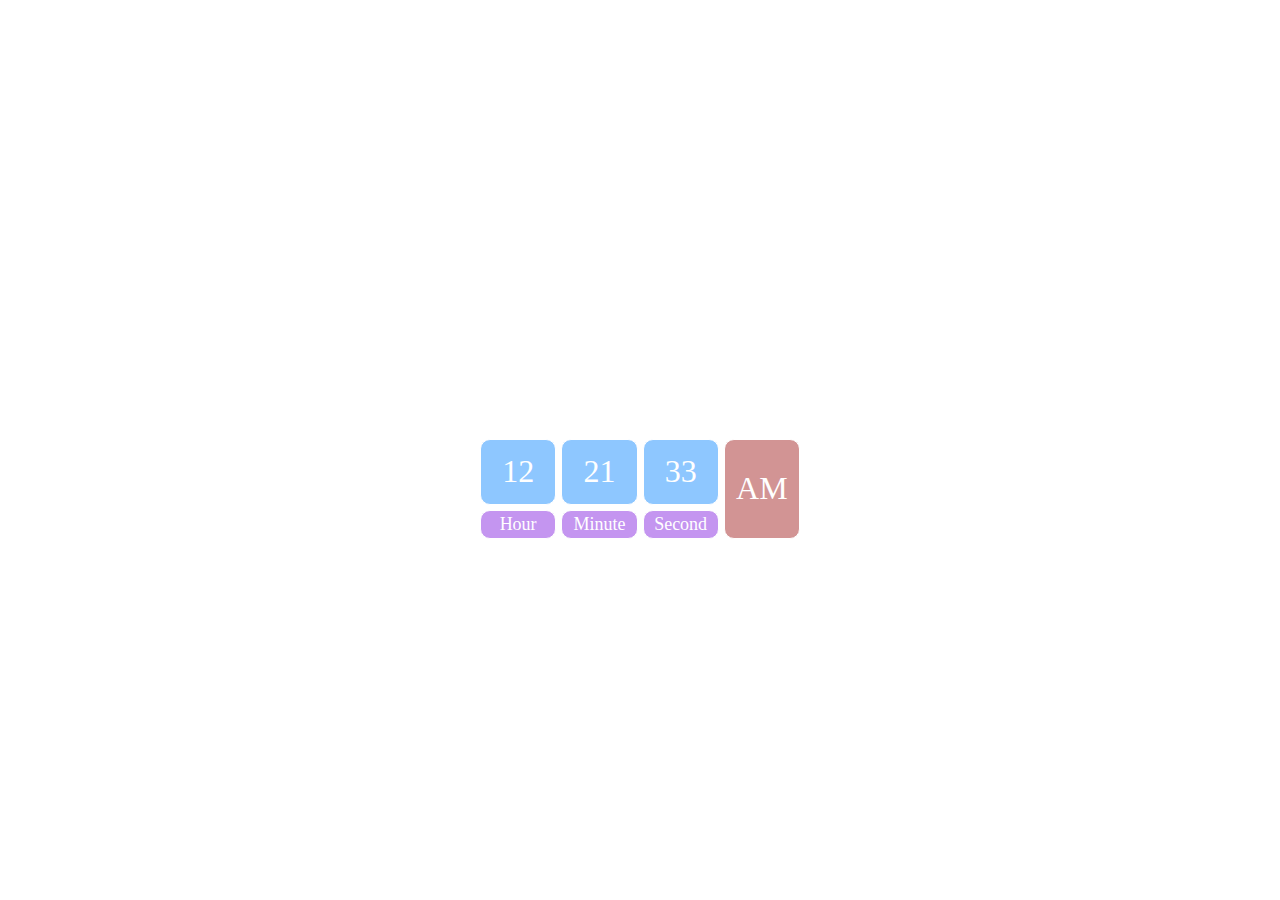
<file: Digital Clock./index.html>
<!DOCTYPE html>
<html lang="en">
<head>
    <meta charset="UTF-8">
    <meta http-equiv="X-UA-Compatible" content="IE=edge">
    <meta name="viewport" content="width=device-width, initial-scale=1.0">
    <link rel="stylesheet" href="./style/digitalClock.css">
    <title>Digital Clock</title>
</head>
<body>
    <!-- Main Section -->
    <section>
        <h1 class="dig-clock-name">Digital Clock</h1>
        <div class="clock">
            <div class="div1 div-a" id="hour">00</div>
            <div class="div2 div-a" id="minute">00</div>
            <div class="div3 div-a" id="second">00</div>
            <div class="ampm" id="ampm">AM</div>
            <div class="hour div-b">Hour</div>
            <div class="minute div-b">Minute</div>
            <div class="second div-b">Second</div>
            <!-- <div class="ampm div-b">AM</div> -->
        </div>
    </section>
    <script src="index.js"></script>
</body>
</html>
</file>
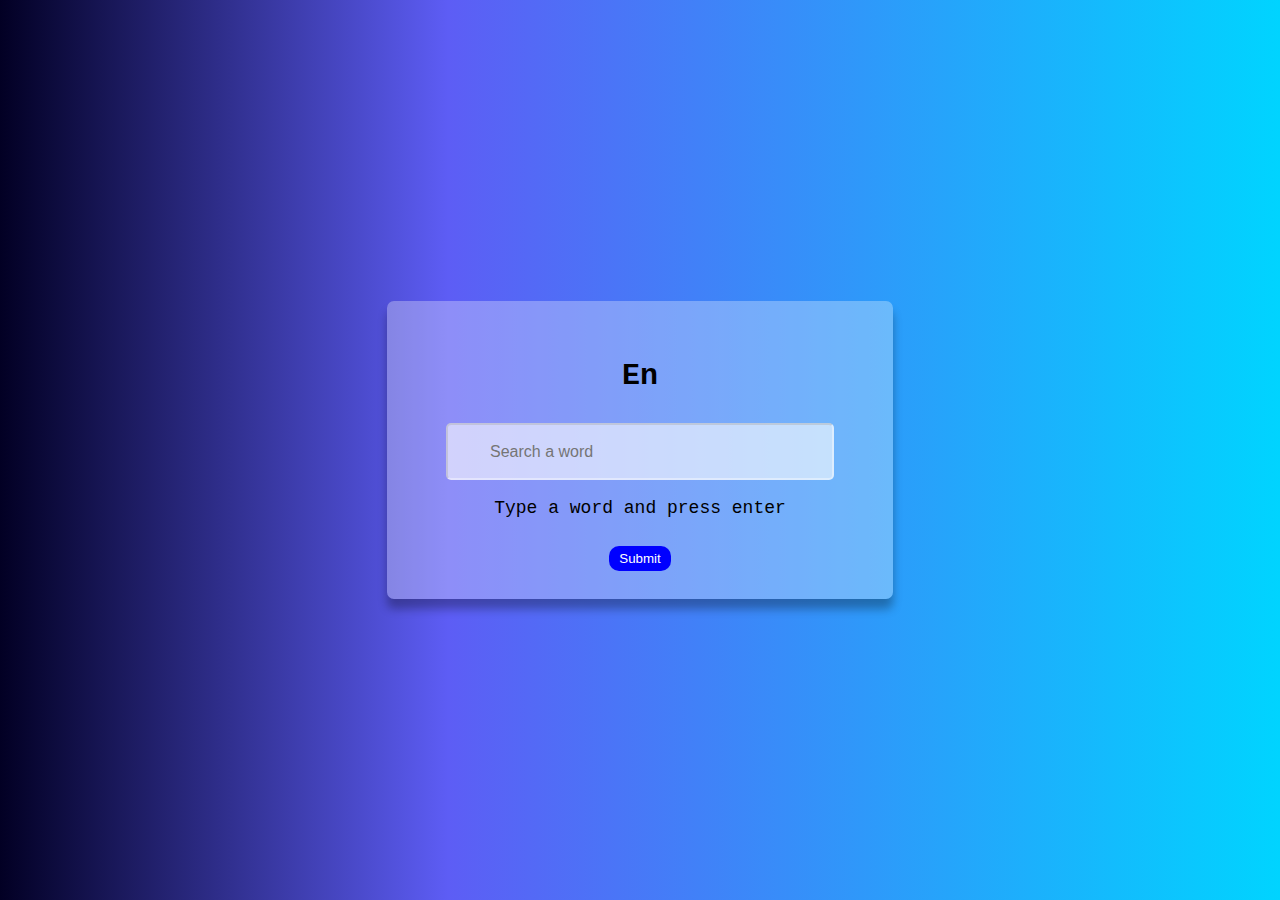
<file: English Dictionary/index.html>
<!DOCTYPE html>
<html lang="en">
  <head>
    <meta charset="UTF-8" />
    <meta http-equiv="X-UA-Compatible" content="IE=edge" />
    <meta name="viewport" content="width=device-width, initial-scale=1.0" />
    <title>English Dictionary</title>
    <link rel="stylesheet" href="./style/style.css">
  </head>
  <body>
    <div class="container">
      <h1 class="heading"></h1>
      <input placeholder="Search a word" type="text" class="input" id="input" />
      <p class="info-text" id="info-text">Type a word and press enter</p>
      <div class="meaning-container" id="meaning-container">
        <p>Word Title: <span class="title" id="title">___</span></p>
        <p>Meaning: <span class="meaning" id="meaning">___</span></p>
        <audio src="" controls id="audio"></audio>
      </div>
      <button class="btn">Submit</button>
    </div>
    <script src="./index.js"></script>
  </body>
</html>
</file>
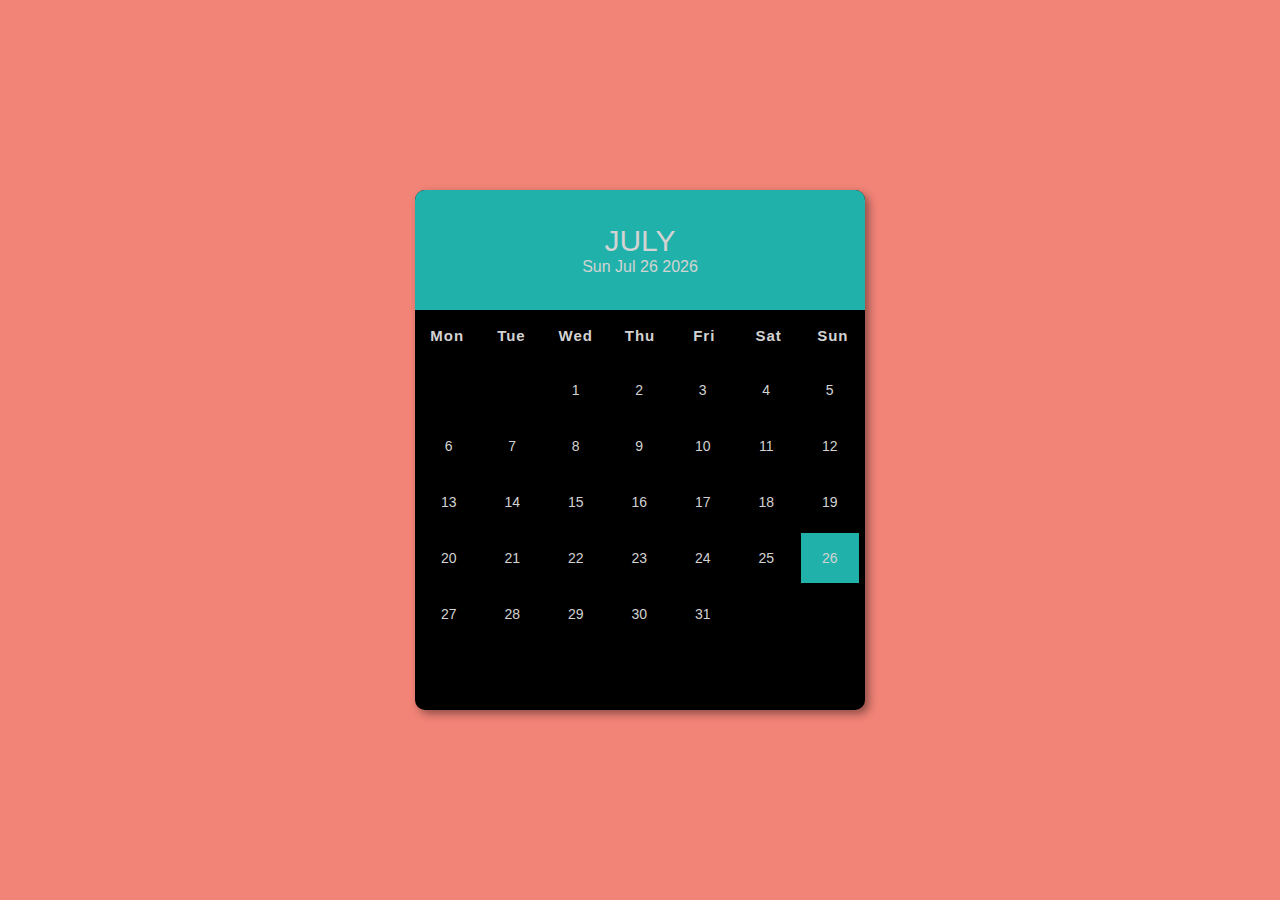
<file: Month Calendar/index.html>
<!DOCTYPE html>
<html lang="en">
  <head>
    <meta charset="UTF-8" />
    <meta http-equiv="X-UA-Compatible" content="IE=edge" />
    <meta name="viewport" content="width=device-width, initial-scale=1.0" />
    <title>Month Calender</title>
    <link rel="stylesheet" href="./style/style.css" />
  </head>
  <body>
    <div class="container">
      <div class="calender">
        <div class="month">
          <div class="date">
            <h1></h1>
            <p></p>
          </div>
        </div>
        <div class="weekdays">
          <div>Mon</div>
          <div>Tue</div>
          <div>Wed</div>
          <div>Thu</div>
          <div>Fri</div>
          <div>Sat</div>
          <div>Sun</div>
        </div>
        <div class="days"></div>
      </div>
    </div>
    <script src="index.js"></script>
  </body>
</html>
</file>
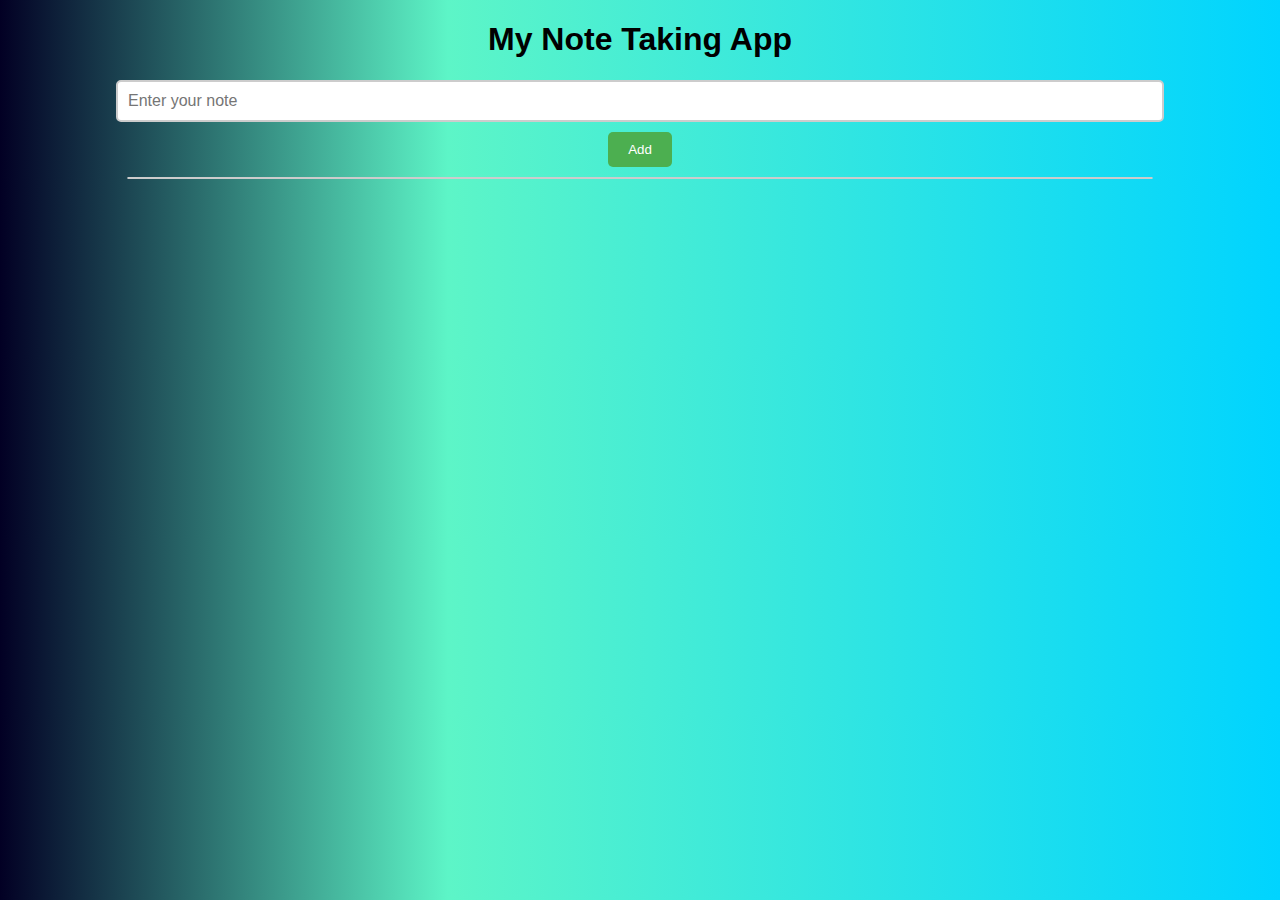
<file: Note App/index.html>
<!DOCTYPE html>
<html lang="en">
<head>
    <meta charset="UTF-8">
    <meta http-equiv="X-UA-Compatible" content="IE=edge">
    <meta name="viewport" content="width=device-width, initial-scale=1.0">
    <title>Note Taking App</title>
    <link rel="stylesheet" href="https://cdnjs.cloudflare.com/ajax/libs/font-awesome/6.2.1/css/all.min.css" integrity="sha512-MV7K8+y+gLIBoVD59lQIYicR65iaqukzvf/nwasF0nqhPay5w/9lJmVM2hMDcnK1OnMGCdVK+iQrJ7lzPJQd1w==" crossorigin="anonymous" referrerpolicy="no-referrer" />
    <link rel="stylesheet" href="./style/style.css">
</head>
<body>
    <h1>My Note Taking App</h1>
    <input type="text" id="new-note" placeholder="Enter your note">
    <button id="add-note">Add</button>
    <ul id="note-list"></ul>
    
    <script src="./index.js"></script>
  </body>
</html>
</file>
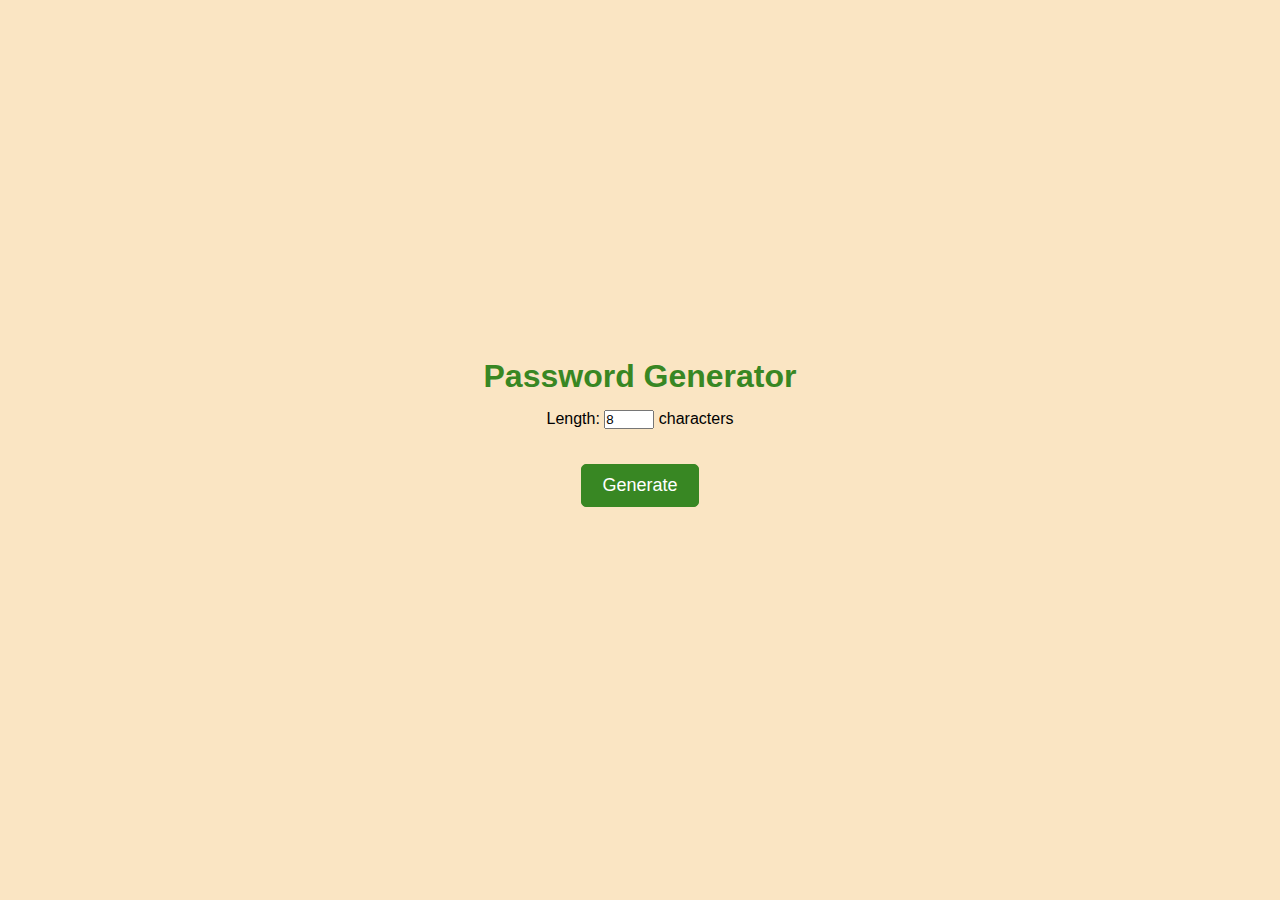
<file: Random Password Generator/index.html>
<!DOCTYPE html>
<html lang="en">
<head>
  <meta charset="UTF-8">
  <meta http-equiv="X-UA-Compatible" content="IE=edge">
  <meta name="viewport" content="width=device-width, initial-scale=1.0">
  <link rel="stylesheet" href="./style/style.css">
  <title>Password Generator</title>
</head>
<body>
  <body>
    <h1>Password Generator</h1>
    <p>Length: <input type="number" id="length" value="8"> characters</p>
    <button id="generate">Generate</button>
    <p id="password"></p>
  </body>
  <script src="index.js"></script>
</body>
</html>
</file>
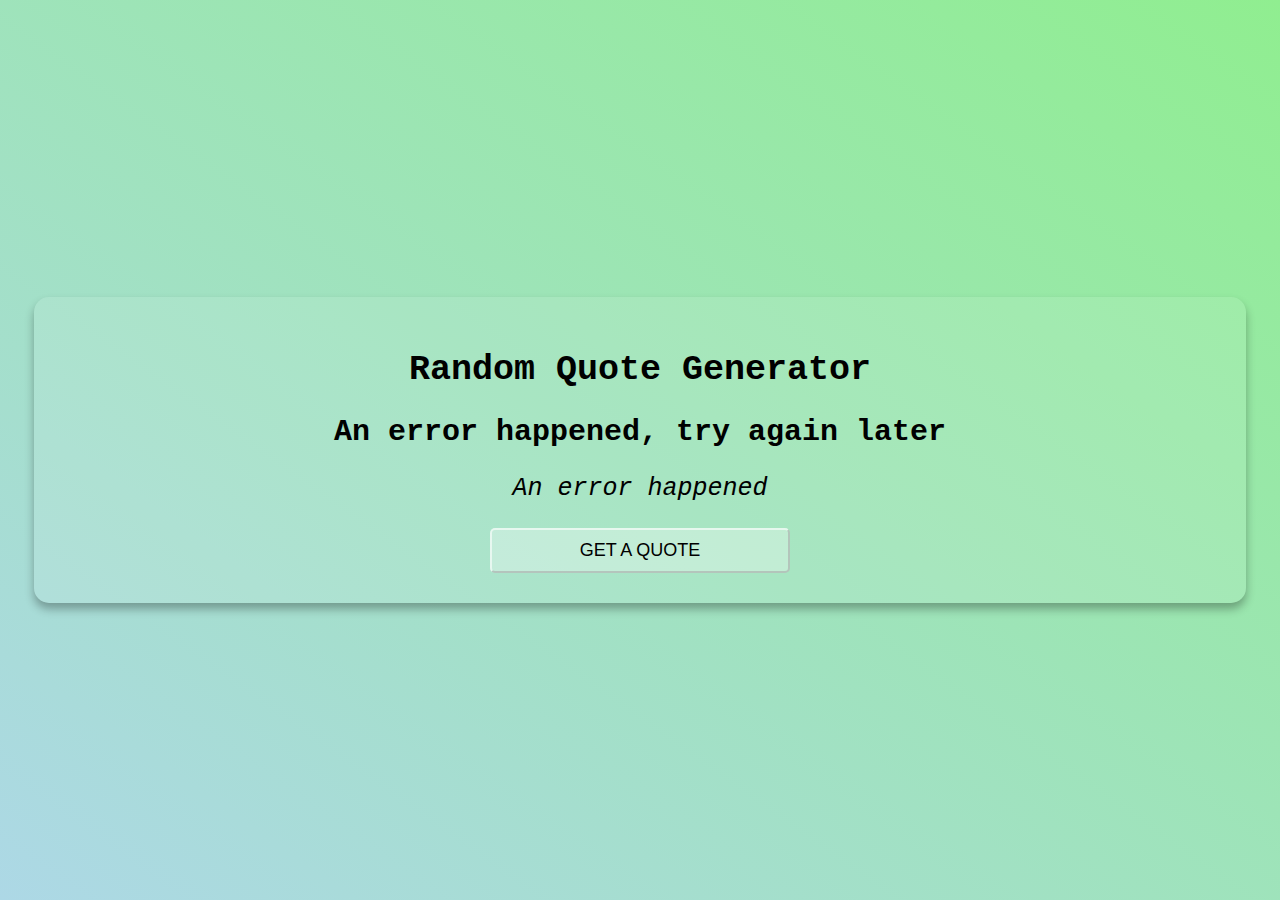
<file: Random Quote Generator/index.html>
<!DOCTYPE html>
<html lang="en">
<head>
    <meta charset="UTF-8">
    <meta http-equiv="X-UA-Compatible" content="IE=edge">
    <meta name="viewport" content="width=device-width, initial-scale=1.0">
    <title>Random Quote Generator</title>
    <link rel="stylesheet" href="https://cdnjs.cloudflare.com/ajax/libs/font-awesome/6.2.1/css/all.min.css" integrity="sha512-MV7K8+y+gLIBoVD59lQIYicR65iaqukzvf/nwasF0nqhPay5w/9lJmVM2hMDcnK1OnMGCdVK+iQrJ7lzPJQd1w==" crossorigin="anonymous" referrerpolicy="no-referrer" />
    <link rel="stylesheet" href="./style/style.css">
</head>
<body>
    <div class="container">
        <h1 class="heading">Random Quote Generator</h1>
        <h2 class="quote">
            <i class="fa-solid fa-quote-left"></i>
            <span id="quote">Quote</span>
            <i class="fa-solid fa-quote-right"></i>

        </h2>
        <p class="author" id="author">~ Author</p>
        <button class="btn" id="btn">Get a quote</button>
    </div>
    <script src="./index.js"></script>
</body>
</html>
</file>
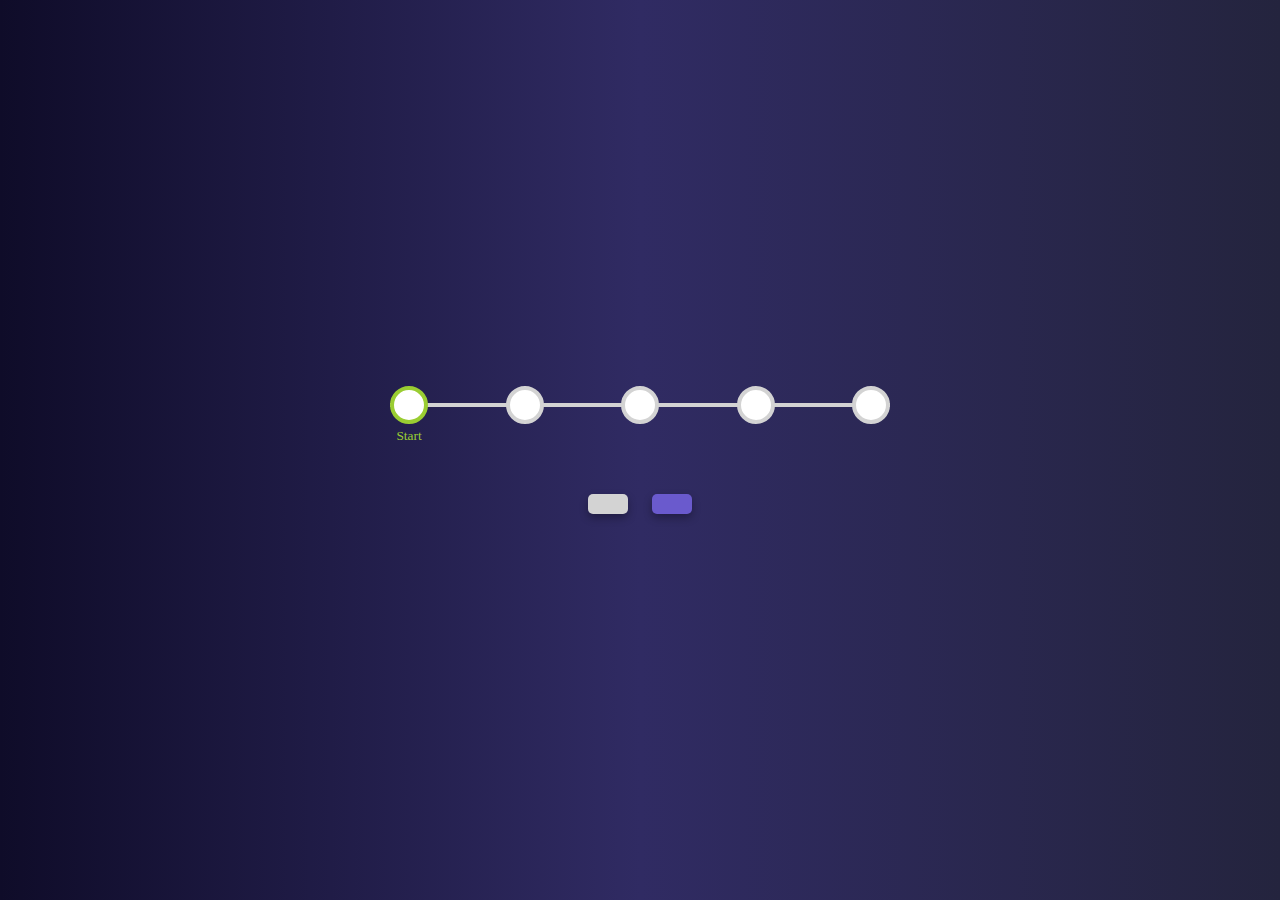
<file: Step Progress Bar/index.html>
<!DOCTYPE html>
<html lang="en">
  <head>
    <meta charset="UTF-8" />
    <meta http-equiv="X-UA-Compatible" content="IE=edge" />
    <meta name="viewport" content="width=device-width, initial-scale=1.0" />
    <title>Step Progress Bar</title>
    <link
      rel="stylesheet"
      href="https://cdnjs.cloudflare.com/ajax/libs/font-awesome/6.0.0-beta2/css/all.min.css"
      integrity="sha512-YWzhKL2whUzgiheMoBFwW8CKV4qpHQAEuvilg9FAn5VJUDwKZZxkJNuGM4XkWuk94WCrrwslk8yWNGmY1EduTA=="
      crossorigin="anonymous"
      referrerpolicy="no-referrer"
    />
    <link rel="stylesheet" href="./style/style.css" />
  </head>
  <body>
    <div class="container">
      <div class="progress-container">
        <hr class="progress-bar-back" />
        <hr class="progress-bar-front" />
        <div class="step checked">
          <i class="fas fa-check"></i>
          <small>Start</small>
        </div>
        <div class="step">
          <i class="fas fa-times"></i>
        </div>
        <div class="step">
          <i class="fas fa-times"></i>
        </div>
        <div class="step">
          <i class="fas fa-times"></i>
        </div>
        <div class="step">
          <i class="fas fa-times"></i>
        </div>
      </div>
      <button class="btn" id="prev" disabled>
        <i class="fas fa-arrow-left"></i>
      </button>
      <button class="btn" id="next">
        <i class="fas fa-arrow-right"></i>
      </button>
    </div>
    <script src="./index.js"></script>
  </body>
</html>
</file>
<file: Digital Clock./style/digitalClock.css>
*{
    padding: 0;
    margin: 0;
}

section{
    width: 100vw;
    height: 100vh;
    background-image: url("https://images.unsplash.com/photo-1562813733-b31f71025d54?ixlib=rb-4.0.3&ixid=MnwxMjA3fDB8MHxzZWFyY2h8MTB8fGNvZGluZ3xlbnwwfHwwfHw%3D&auto=format&fit=crop&w=2000&q=60");

    background-size:cover ;
    color: white;
    display: flex;
    flex-direction: column;
    align-items: center;
    justify-content: center;
}
.dig-clock-name{
    font-size: xx-large;
}

.clock{
    margin-top: 40px;
    height: 100px;
    min-width: 250px;
    width: 25%;
    display: grid;
    grid-template-rows: 75fr 25fr;
    grid-template-columns: 1fr 1fr 1fr 1fr;
    gap: 5px;
    
}

.clock .ampm{
    grid-row-start: 1;
    grid-row-end: 3;
    grid-column-start: 4;
    grid-column-end: 5;

    display: flex;
    justify-content: center;
    align-items: center;
    background-color: rgb(165, 42, 42,0.5);
    border: 1px solid white;
    font-size: xx-large;
    border-radius: 10px;
}

.clock .div-a{
    display: flex;
    align-items: center;
    justify-content: center;
    font-size: xx-large;
    background-color: rgb(30, 144, 255,0.5);
    border: 1px solid white;
    border-radius: 10px;
}

.clock .div-b{
    display: flex;
    align-items: center;
    justify-content: center;
    font-size: large;
    background-color: rgb(138, 43, 226,0.5);
    border: 1px solid white;
    padding: 3px;
    border-radius: 10px;
}
</file>
<file: English Dictionary/style/style.css>
body{
  margin: 0;
  display: flex;
  min-height: 100vh;
  justify-content: center;
  align-items: center;
  background: rgb(2,0,36);
  background: linear-gradient(90deg, rgba(2,0,36,1) 0%, rgba(93,93,245,1) 35%, rgba(0,212,255,1) 100%);
  font-family: 'Courier New', Courier, monospace;
}

h1 p{
  font-size: 30px;
}
/* h1 p::after{
  content: ("ktdfhjj");
} */
.container{
  background-color: rgba(255,255,255, .3);
  padding: 28px;
  border-radius: 7px;
  box-shadow: 0 10px 10px rgba(0,0,0,.3);
  width: 90%;
  margin: 10px;
  max-width: 450px;
  text-align: center;
  font-size: 18px;
  font-weight: 500;
}

.heading{
  font-size: 28px;
}

.input{
  height: 53px;
  width: 300px;
  background-color: rgba(255,255,255, .6);
  border-color: rgba(255,255,255, .4);
  font-size: 16px;
  padding: 0 42px;
  border-radius: 5px;
}

.meaning-container{
  display: none;
}

.btn{
  margin-top: 10px;
  padding: 5px 10px;
  background-color: blue;
  color: white;
  border: none;
  border-radius: 10px;
}

.btn:hover{
  opacity: .8;
  cursor: pointer;
}
</file>
<file: Month Calendar/style/style.css>
*{
    margin: 0;
    padding: 0;
    font-family: sans-serif;
    box-sizing: border-box;
}

.container{
    width: 100%;
    height: 100vh;
    background-color: rgb(241, 131, 119);
    display: flex;
    justify-content: center;
    align-items: center;
}

.calender{
    background-color: black;
    color: lightgray;
    width: 450px;
    height: 520px;
    border-radius: 10px;
    box-shadow: 4px 4px 8px rgba(0, 0, 0, .4);
}

.month{
    width: 100%;
    height: 120px;
    background-color: lightseagreen;
    display: flex;
    justify-content: center;
    align-items: center;
    text-align: center;
    border-radius: 10px 10px 0 0;
}

.month h1{
    font-size: 30px;
    font-weight: 400;
    text-transform: uppercase;
}

.month p{
    font-size: 16px;
}

.weekdays{
    width: 100%;
    height: 50px;
    display: flex;
}

.weekdays div{
    font-size: 15px;
    font-weight: bold;
    letter-spacing: 1px;
    width: 100%;
    display: flex;
    align-items: center;
    justify-content: center;
}

.days{
    width: 100%;
    display: flex;
    flex-wrap: wrap;
    padding: 2px;
}

.days div{
    font-size: 14px;
    margin: 3px;
    width: 57.5px;
    height: 50px;
    display: flex;
    justify-content: center;
    align-items: center;
}

.days div:hover:not(.empty){
    border: 2px solid gray;
    cursor: pointer;
}

.today{
    background-color: lightseagreen;
}
</file>
<file: Note App/style/style.css>
body {
  font-family: Arial, sans-serif;
  margin: 0;
  padding: 0;
  background: rgb(2,0,36);
background: linear-gradient(90deg, rgba(2,0,36,1) 0%, rgba(93,245,199,1) 35%, rgba(0,212,255,1) 100%);
}

h1 {
  text-align: center;
}

input[type="text"] {
  width: 80%;
  padding: 10px;
  font-size: 16px;
  border: 2px solid #ccc;
  border-radius: 5px;
  margin: 10px auto;
  display: block;
}

button {
  background-color: #4CAF50;
  color: white;
  padding: 10px 20px;
  border: none;
  border-radius: 5px;
  cursor: pointer;
  display: block;
  margin: 10px auto;
}

button:hover {
  background-color: #3e8e41;
}

ul {
  list-style-type: none;
  padding: 0;
  margin: 0 auto;
  max-height: 300px;
  overflow: auto;
  border: 1px solid #ccc;
  border-radius: 5px;
  width: 80%;
}

li {
  background-color: #f2f2f2;
  padding: 10px;
  margin-bottom: 5px;
  border-radius: 5px;
  cursor: pointer;
  white-space: pre-wrap;
}

li:hover {
  background-color: #ddd;
}
</file>
<file: Random Password Generator/style/style.css>
*{
    padding: 0;
    margin: 0;
    box-sizing: border-box;
}

body{
    font-family: Arial, sans-serif;
    background-color: #fae5c3;
    width: 100%;
    height: 100vh;
    display: flex;
    flex-direction: column;
    align-items: center;
    justify-content: center;
    gap: 15px;
  }
  
  h1 {
    text-align: center;
    color: #388723;
  }
  
  input[type="number"] {
    width: 50px;
  }
  
  button {
    margin-top: 20px;
    padding: 10px 20px;
    background-color: #388723;
    color: white;
    font-size: 18px;
    border: none;
    border-radius: 5px;
    cursor: pointer;
    border: 1px solid #388723;
  }
  
  button:hover {
    background-color: #fae5c3;
    border: 1px solid black;
    color: #388723;
  }
  
  #password {
    margin-top: 20px;
    font-size: 24px;
    text-align: center;
  }
</file>
<file: Random Quote Generator/style/style.css>
body {
  margin: 0;
  display: flex;
  min-height: 100vh;
  justify-content: center;
  align-items: center;
  font-family: "Courier New", Courier, monospace;
  background: linear-gradient(to left bottom, lightgreen, lightblue);
}

.container {
  background-color: rgba(255, 255, 255, 0.1);
  box-shadow: 0 6px 10px rgba(0, 0, 0, 0.3);
  padding: 30px;
  border-radius: 15px;
  width: 90%;
  margin: 10px;
  text-align: center;
}

.heading {
  font-size: 35px;
  font-weight: 700;
}

.quote {
  font-size: 30px;
  font-weight: 600;
}

.author {
  font-size: 25px;
  margin: 10px;
  font-style: italic;
}

.btn {
  font-size: 18px;
  border-radius: 5px;
  cursor: pointer;
  padding: 10px;
  margin-top: 15px;
  background-color: rgba(255, 255, 255, 0.3);
  border-color: rgba(255, 255, 255, 0.6);
  text-transform: uppercase;
  width: 300px;
}

.btn:hover{
    background-color: rgba(255,255,255,.6);
    box-shadow: 0 4px 4px rgba(0,0,0,.3);
    transition: all 300ms ease-in-out;
    color: green;
}
</file>
<file: Step Progress Bar/style/style.css>
body {
  margin: 0;
  display: flex;
  justify-content: center;
  height: 100vh;
  align-items: center;
  background-image: linear-gradient(to right, #0f0c29, #302b63, #24243e);
}

.container {
  text-align: center;
}

.progress-container {
  width: 500px;
  display: flex;
  position: relative;
  justify-content: space-between;
}

.progress-bar-back {
  position: absolute;
  height: 4px;
  width: 100%;
  background-color: lightgray;
  border: none;
  z-index: -1;
  margin: 0;
  top: 50%;
  transform: translateY(-50%);
}
.progress-bar-front {
  position: absolute;
  height: 4px;
  width: 0%;
  background-color: yellowgreen;
  border: none;
  z-index: -1;
  margin: 0;
  top: 50%;
  transform: translateY(-50%);
  transition: 0.4s linear width;
}

.step {
  width: 30px;
  height: 30px;
  background-color: white;
  border-radius: 50%;
  display: flex;
  justify-content: center;
  align-items: center;
  border: 4px solid lightgray;
  color: lightgray;
}

.step.checked {
  color: yellowgreen;
  border-color: yellowgreen;
  transition: all 0.4s linear;
  transition-delay: 0.3s;
}

.step.checked small {
  position: absolute;
  bottom: -20px;
  font-family: cursive;
}

.btn {
  background-color: slateblue;
  border: none;
  color: white;
  padding: 10px 20px;
  margin: 70px 10px 0;
  border-radius: 5px;
  cursor: pointer;
  box-shadow: 0 4px 8px rgba(0, 0, 0, 0.3);
}

.btn:hover {
  opacity: 0.9;
}

.btn:active {
  transform: scale(0.97);
}

.btn:disabled {
  background-color: lightgray;
}

@media (max-width: 500px) {
  .progress-container {
    width: 90vw;
  }
}
</file>
